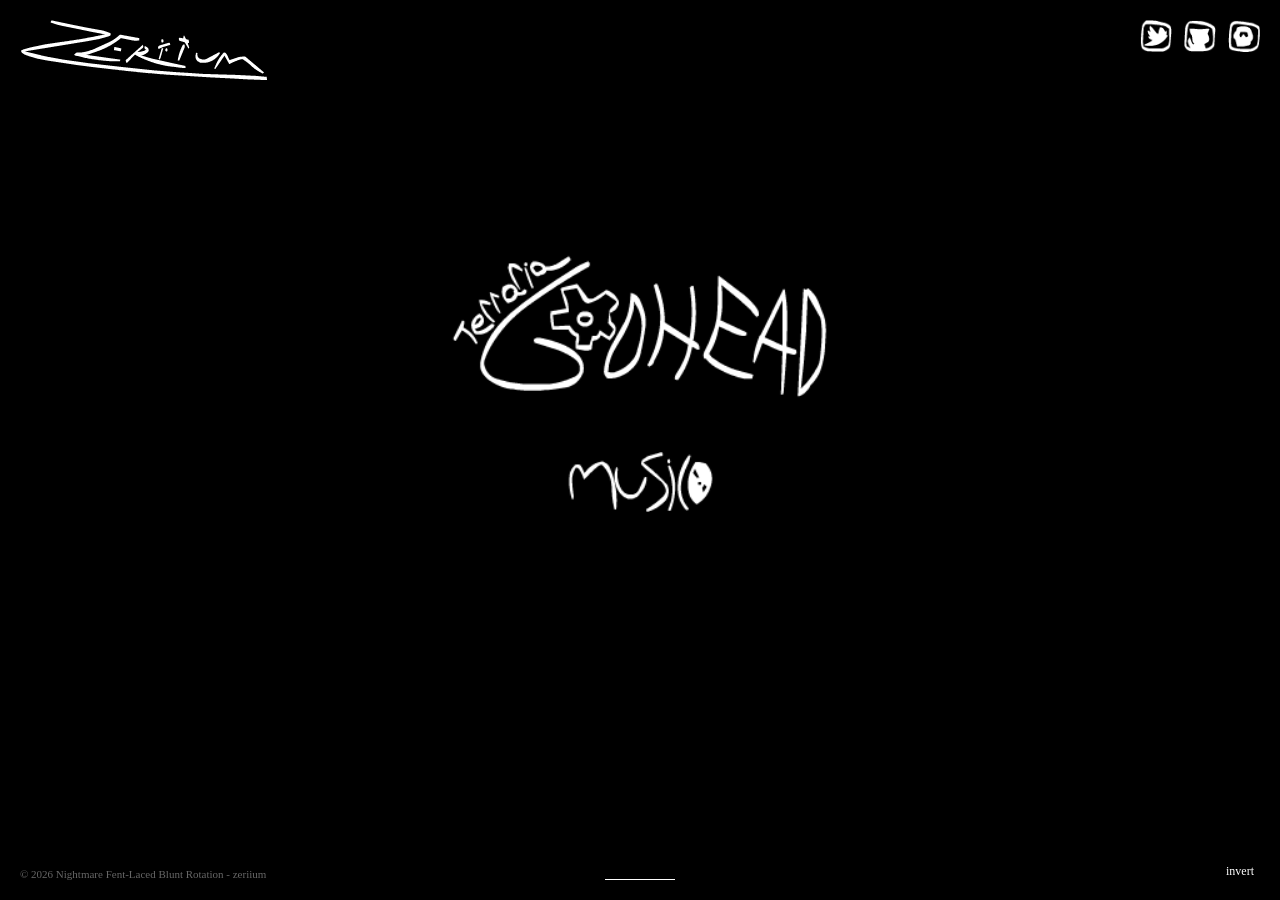
<file: index.html>
<!DOCTYPE html>
<html lang="en">
<head>
    <meta charset="UTF-8">
    <meta name="viewport" content="width=device-width, initial-scale=1.0">
    <title>zeriium</title>

    <script>
        if (localStorage.getItem("inverted") !== "false") {
            document.documentElement.classList.add("dark");
        }
    </script>

    <link rel="stylesheet" href="style.css">
	<link rel="icon" type="image/png" sizes="48x48" href="/assets/favicon2.png">
</head>

<body>

    <img src="assets/zeriium.gif" class="logo" alt="zeriium">
	
	<div class="socials">
		<a href="https://x.com/zeriium" target="_blank" rel="noopener">
			<img src="assets/twit.gif" alt="Twitter">
		</a>

		<a href="https://github.com/zeriium" target="_blank" rel="noopener">
			<img src="assets/gith.gif" alt="GitHub">
		</a>

		<a href="https://zeriium.newgrounds.com/" target="_blank" rel="noopener">
			<img src="assets/newg.gif" alt="Newgrounds">
		</a>
	</div>

    <main class="home-buttons">
        <a href="godhead/">
            <img src="assets/godhead.gif" alt="Godhead">
        </a>

        <a href="music/">
            <img src="assets/music.gif" alt="Music">
        </a>
    </main>
	
	<div class="code-entry">
		<input
			id="code-input"
			type="text"
			maxlength="6"
			autocomplete="off"
			spellcheck="false"
			aria-label="Code"
		>
	</div>

    <button id="theme-toggle" aria-label="Toggle colors">
        invert
    </button>
	
	<footer>
		© 2026 Nightmare Fent-Laced Blunt Rotation  -  zeriium
	</footer>

    <script src="script.js"></script>
</body>
</html>
</file>
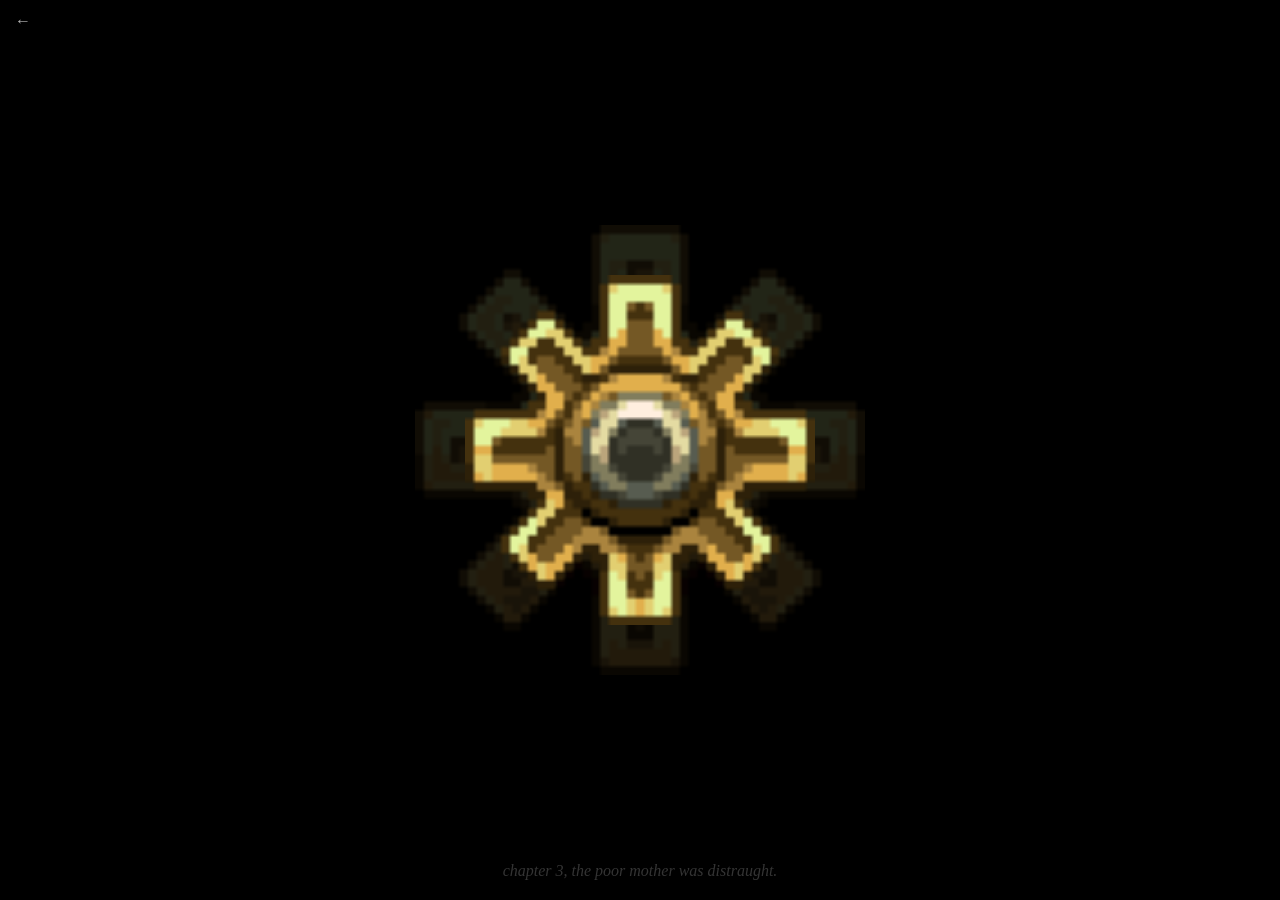
<file: godhead/index.html>
<!DOCTYPE html>
<html lang="en">
<head>
    <meta charset="UTF-8">
    <meta name="viewport" content="width=device-width, initial-scale=1.0">
    <title>G⚙dhead</title>

    <style>
        body {
            margin: 0;
            background: black;
            color: white;
            min-height: 100vh;
            overflow: hidden;
        }

        .back {
            position: absolute;
            top: 12px;
            left: 15px;

            color: white;
            text-decoration: none;

            font-size: 16px;
            opacity: 0.7;
			
			user-select: none;
        }

		.back-sprite {
			position: absolute;
			top: 50%;
			left: 50%;

			width: 450px;
			height: 450px;
			object-fit: contain;

			transform: translate(-50%, -50%);
			animation: slowRotate 12s linear infinite;
			
			opacity: 0.15;

			pointer-events: none;
		}

		@keyframes slowRotate {
			from {
				transform: translate(-50%, -50%) rotate(0deg);
			}

			to {
				transform: translate(-50%, -50%) rotate(360deg);
			}
		}

        .sprite {
            position: absolute;
            top: 50%;
            left: 50%;

            width: 350px;
            height: 350px;
            object-fit: contain;

            transform: translate(-50%, -50%) rotate(0deg);

            transition: transform 0.35s ease-in-out;
			
			user-select: none;
        }

        .text {
            position: fixed;
            bottom: 20px;
            left: 0;
            width: 100%;

            text-align: center;

            color: white;
            opacity: 0.20;

            font-style: italic;
			
			user-select: none;
        }

        .text a {
            color: white;
            text-decoration: none;
        }
    </style>
</head>

<body>

    <a href="../" class="back">←</a>

	<img src="../assets/othercog.png" class="back-sprite" alt="">
	<img src="../assets/firstcog.png" class="sprite" alt="Godhead">

    <div class="text">
        <a href="../music/">chapter 3</a>, the poor mother was distraught.
    </div>

    <script>
        const sprite = document.querySelector(".sprite");

        let rotation = 0;

        setInterval(() => {
            rotation += 45;

            sprite.style.transform =
                `translate(-50%, -50%) rotate(${rotation}deg)`;
        }, 2000);
    </script>

</body>
</html>
</file>
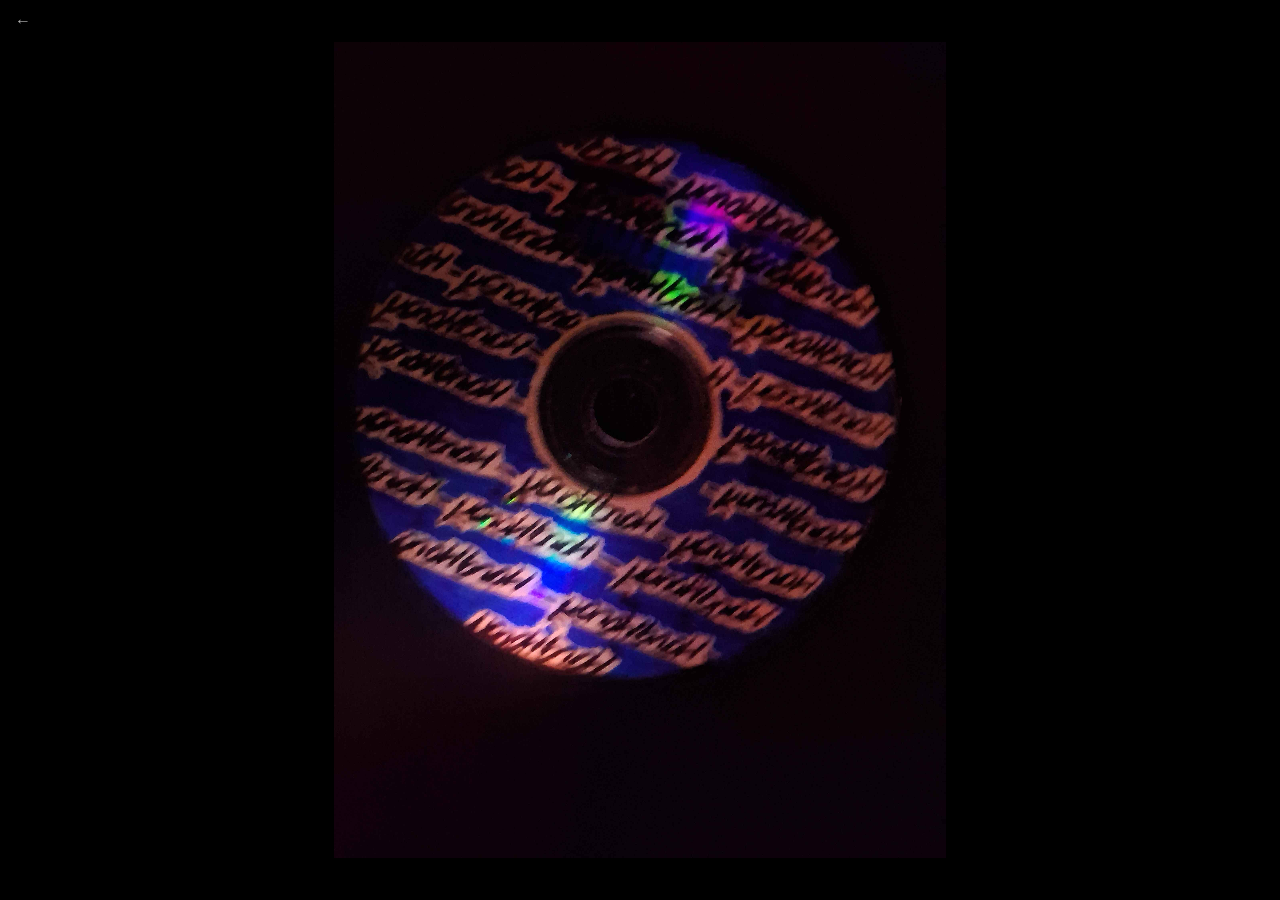
<file: music/index.html>
<!DOCTYPE html>
<html lang="en">
<head>
    <meta charset="UTF-8">
    <meta name="viewport" content="width=device-width, initial-scale=1.0">
    <title>music</title>

    <style>
        body {
            margin: 0;
            background: black;
            min-height: 100vh;
            overflow: hidden;
        }

        .back {
            position: absolute;
            top: 12px;
            left: 15px;

            color: white;
            text-decoration: none;

            font-size: 16px;
            opacity: 0.7;
        }

        .music {
            position: absolute;
            top: 50%;
            left: 50%;

            transform: translate(-50%, -50%);

            cursor: pointer;
        }
		
		.secret {
			position: fixed;
			top: 50%;
			right: 15px;

			transform: translateY(-50%);

			width: 10px;

			color: #000;
			opacity: 1;

			font-family: monospace;
			font-size: 10px;
			line-height: 10px;

			word-break: break-all;
			user-select: text;
		}
    </style>
</head>

<div class="secret">bloodboue28</div>

<body>

    <a href="../" class="back">←</a>

    <img
        src="../assets/cordyceps.png"
        class="music"
        id="music-image"
        alt="Cordyceps"
    >

    <audio id="song" src="../assets/earwyrm4.ogg" loop></audio>

    <script>
        const image = document.getElementById("music-image");
        const song = document.getElementById("song");

		image.addEventListener("click", () => {
			song.play();

			image.style.cursor = "default";
			image.style.pointerEvents = "none";
		});
    </script>

</body>
</html>
</file>
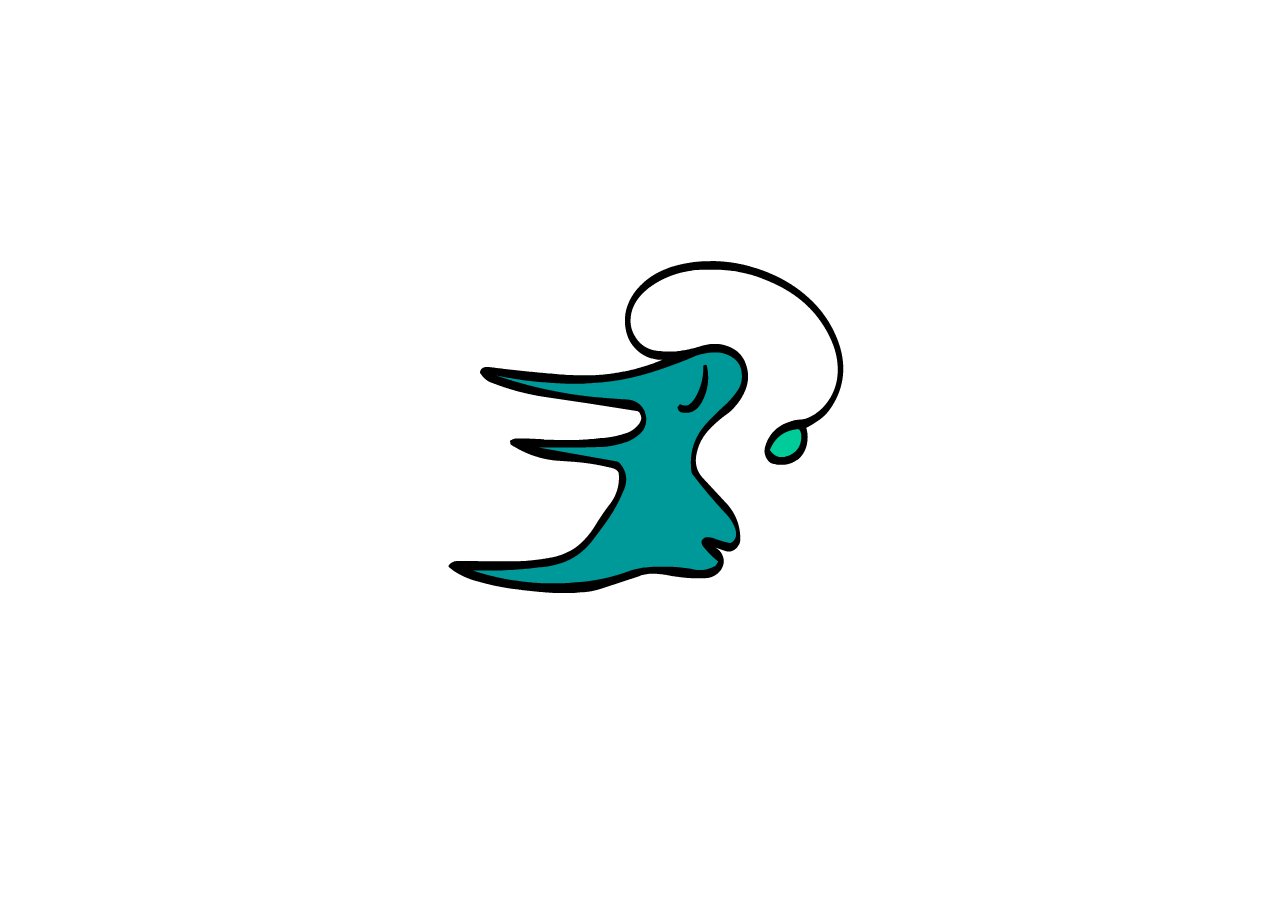
<file: codes/imearl/index.html>
<!DOCTYPE html>
<html lang="en">
<head>
    <meta charset="UTF-8">
    <meta name="viewport" content="width=device-width, initial-scale=1.0">
    <title>IMEARL</title>

    <style>
        html,
        body {
            margin: 0;
            width: 100%;
            height: 100%;
            background: white;
            overflow: hidden;
        }

        .earl {
            position: fixed;
            top: 50%;
            left: 50%;
            transform: translate(-50%, -50%);
            user-select: none;
            -webkit-user-select: none;
            -webkit-user-drag: none;
            cursor: pointer;
        }

        .cheer {
            position: fixed;
            inset: 0;
            width: 100%;
            height: 100%;
            object-fit: cover;
            display: none;
            user-select: none;
            -webkit-user-select: none;
            -webkit-user-drag: none;
            pointer-events: none;
        }
		
		.success-text {
			position: fixed;
			top: 25px;
			left: 0;
			width: 100%;
			text-align: center;

			color: green;
			font-family: sans-serif;
			font-size: 48px;
			font-weight: bold;

			user-select: none;
			-webkit-user-select: none;
			pointer-events: none;
		}
    </style>
</head>

<body>

    <img
        id="earl"
        class="earl"
        src="../../assets/earl.png"
        alt="Earl"
    >

    <img
        id="cheer"
        class="cheer"
        src="../../assets/cheer.gif"
        alt=""
    >

    <audio
        id="sound"
        src="../../assets/earlfound.ogg"
        preload="auto"
    ></audio>

    <script>
        const earl = document.getElementById("earl");
        const cheer = document.getElementById("cheer");
        const sound = document.getElementById("sound");

        let found = false;

        earl.addEventListener("click", () => {
            if (found) return;

            found = true;

            earl.src = "../../assets/earlfound.gif";
            earl.style.cursor = "default";
            earl.style.pointerEvents = "none";

            sound.play().catch(() => {});
        });

		sound.addEventListener("ended", () => {
			earl.src = "../../assets/earl.png";

			cheer.style.display = "block";

			const successText = document.createElement("div");
			successText.textContent = "YOU FOUND HIM";
			successText.className = "success-text";
			document.body.appendChild(successText);

			const success = new Audio("../../assets/success.ogg");
			success.play().catch(() => {});
		});
    </script>
</body>
</html>
</file>
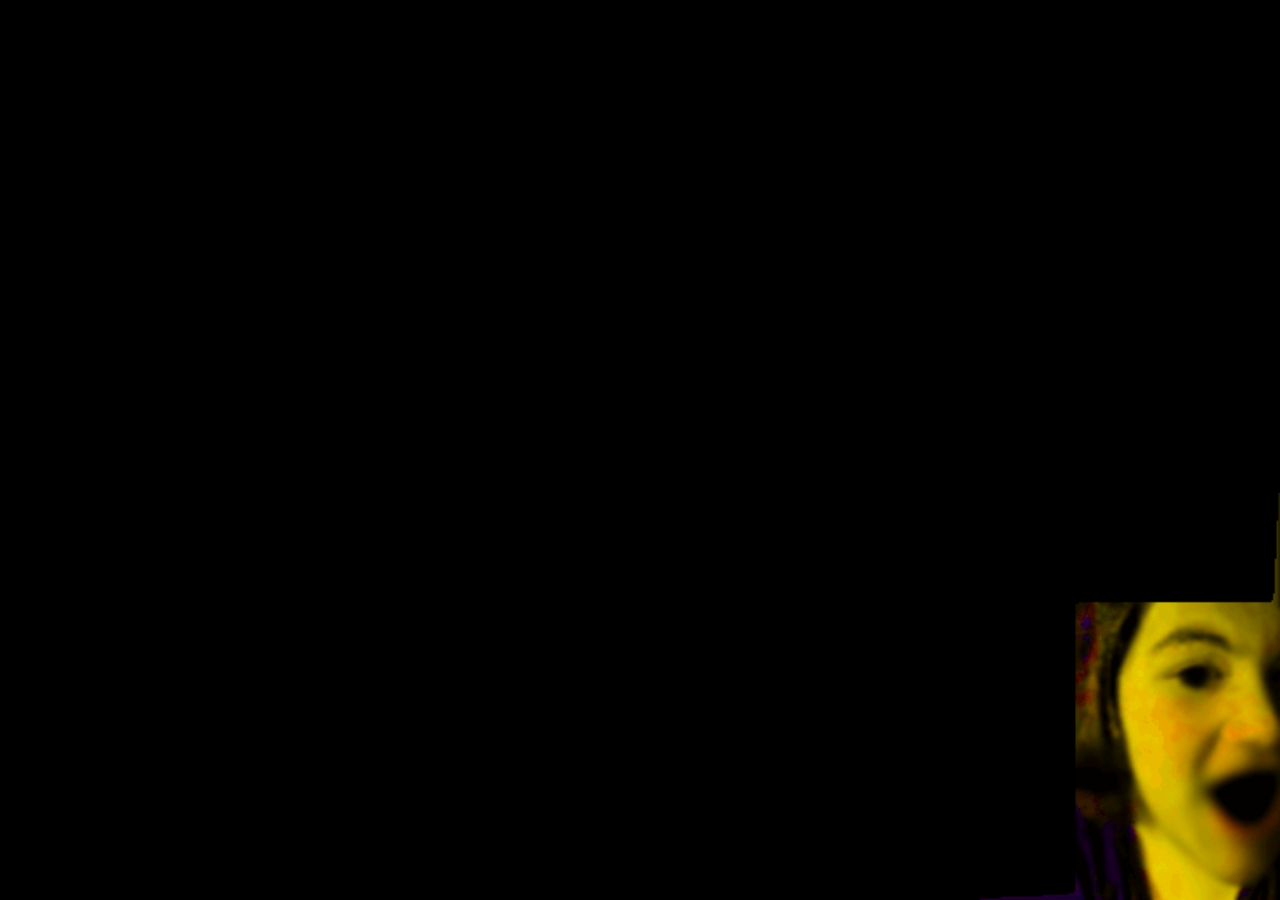
<file: codes/memore/index.html>
<!DOCTYPE html>
<html lang="en">
<head>
    <meta charset="UTF-8">
    <meta name="viewport" content="width=device-width, initial-scale=1.0">
    <title>MEMORE</title>

    <style>
        html,
        body {
            margin: 0;
            width: 100%;
            height: 100%;
            background: black;
            overflow: hidden;
        }

        .been {
            position: fixed;
            right: 0;
            bottom: 0;
            width: 300px;
            height: auto;
            display: block;
            user-select: none;
            -webkit-user-select: none;
            -webkit-user-drag: none;
        }
    </style>
</head>

<body>

    <img
        id="been"
        class="been"
        src="../../assets/been.png"
        alt=""
    >

    <audio
        id="memoir"
        src="../../assets/memoir.ogg"
        preload="auto"
        loop
    ></audio>

    <script>
        const image = document.getElementById("been");
        const audio = document.getElementById("memoir");

        const buildupDuration = 8000;

        const startGain = 0.90;
        const endGain = 1.00;

        const bassHitDuration = 450;

        let audioContext;
        let source;
        let gainNode;
        let bassFilter;

        function setupAudio() {
            if (audioContext) return;

            audioContext = new (window.AudioContext || window.webkitAudioContext)();

            source = audioContext.createMediaElementSource(audio);

            gainNode = audioContext.createGain();
            bassFilter = audioContext.createBiquadFilter();

            bassFilter.type = "lowshelf";
            bassFilter.frequency.value = 120;
            bassFilter.gain.value = 0;

            gainNode.gain.value = startGain;

            source
                .connect(bassFilter)
                .connect(gainNode)
                .connect(audioContext.destination);
        }

        function startAudio() {
            setupAudio();

            if (audioContext.state === "suspended") {
                audioContext.resume();
            }

            audio.play().catch(() => {});
        }

        startAudio();

        document.addEventListener("click", startAudio, { once: true });
        document.addEventListener("keydown", startAudio, { once: true });

        const startTime = performance.now();

        function buildup(currentTime) {
            const elapsed = currentTime - startTime;
            const progress = Math.min(elapsed / buildupDuration, 1);

            if (gainNode) {
                gainNode.gain.value =
                    startGain +
                    (endGain - startGain) * progress;
            }

            if (progress < 1) {
                requestAnimationFrame(buildup);
            }
        }

        requestAnimationFrame(buildup);

        setTimeout(() => {

            setupAudio();

            if (audioContext.state === "suspended") {
                audioContext.resume();
            }

            image.src = "../../assets/beengo.gif";

            gainNode.gain.setValueAtTime(1.0, audioContext.currentTime);

            const now = audioContext.currentTime;

            bassFilter.gain.cancelScheduledValues(now);

            bassFilter.gain.setValueAtTime(0, now);

            bassFilter.gain.linearRampToValueAtTime(
                18,
                now + 0.05
            );

            bassFilter.gain.linearRampToValueAtTime(
                0,
                now + bassHitDuration / 1000
            );

            setTimeout(() => {

                document.documentElement.style.background = "white";
                document.body.style.background = "white";

                image.style.display = "none";

                gainNode.gain.setValueAtTime(
                    1.0,
                    audioContext.currentTime
                );

                setTimeout(() => {
                    window.location.href = "../../";
                }, 1000);

            }, 2500);

        }, buildupDuration);
    </script>

</body>
</html>
</file>
<file: style.css>
body {
    margin: 0;
    background: white;
    color: black;
    min-height: 100vh;
    transition: background-color 0.2s ease, color 0.2s ease;
}

html.dark,
html.dark body {
    background: black;
    color: white;
}

html.dark img {
    filter: invert(1);
}

* {
    user-select: none;
    -webkit-user-select: none;
}

.logo {
    position: absolute;
    top: 20px;
    left: 20px;

    transition: filter 0.2s ease;
}

.home-buttons {
    position: absolute;
    top: 30%;
    left: 50%;
    transform: translateX(-50%);

    display: flex;
    flex-direction: column;
    align-items: center;
    gap: 50px;
}

.home-buttons img {
    display: block;
    transform: scale(1.25);

    transition: filter 0.2s ease;
}

.home-buttons a:nth-child(2) {
    transform: translateY(25px);
}

#theme-toggle {
    position: fixed;
    bottom: 20px;
    right: 20px;

    border: none;
    background: none;
    color: inherit;

    font-family: inherit;
    font-size: 12px;

    cursor: pointer;
}

img {
    -webkit-user-drag: none;
}

.socials {
    position: fixed;
    top: 20px;
    right: 20px;

    display: flex;
    align-items: center;
    gap: 12px;
}

.socials img {
    display: block;
    width: 32px;
    height: 32px;

    transition: filter 0.2s ease;
}

footer {
    position: fixed;
    bottom: 20px;
    left: 20px;

    font-size: 11px;
    opacity: 0.4;

    user-select: none;
    -webkit-user-select: none;
}

.code-entry {
    position: fixed;
    bottom: 20px;
    left: 50%;

    transform: translateX(-50%);
}

.code-entry input {
    width: 70px;

    padding: 3px 0;

    border: none;
    border-bottom: 1px solid currentColor;

    background: none;
    color: inherit;

    font-family: monospace;
    font-size: 11px;

    text-align: center;
    text-transform: uppercase;

    outline: none;

    user-select: text;
    -webkit-user-select: text;
}
</file>
